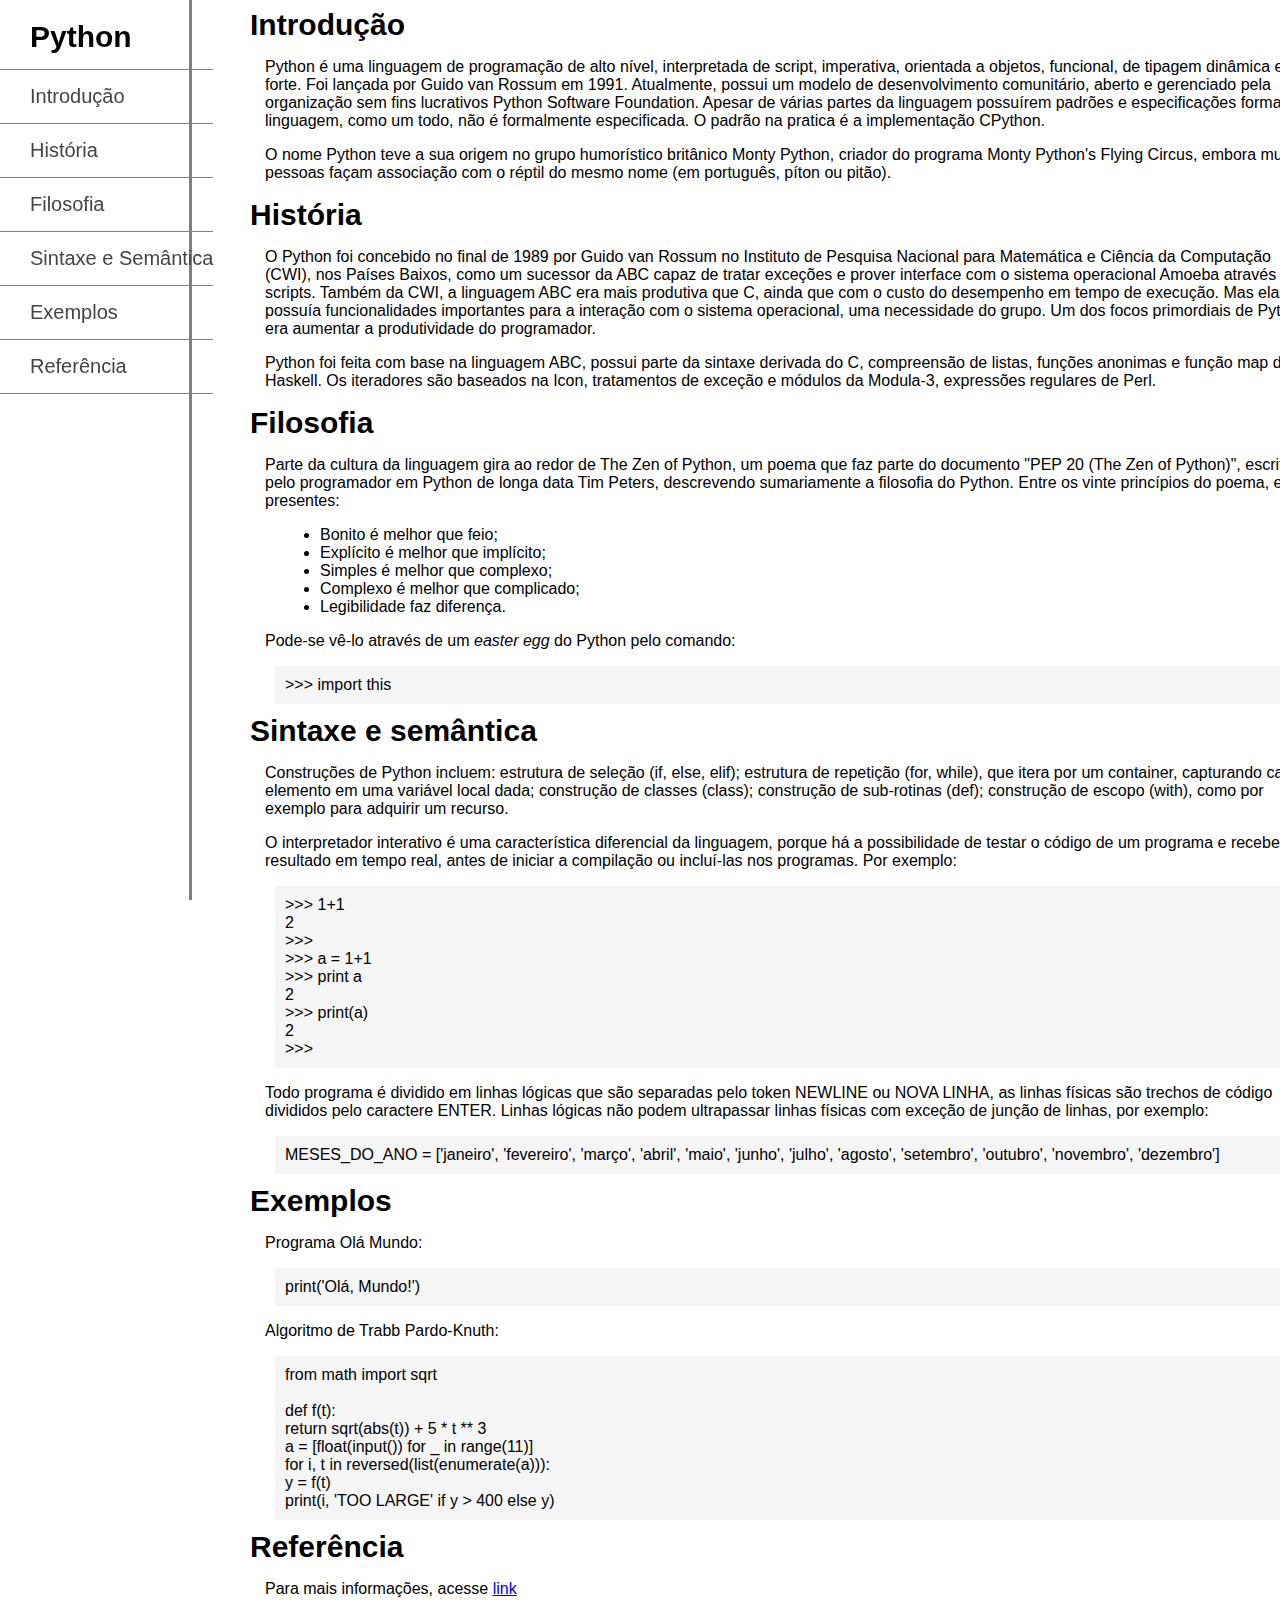
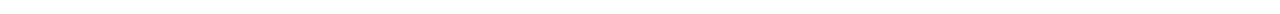
<file: technical-doc/index.html>
<!DOCTYPE html>
<html lang="en">

<head>
    <meta charset="UTF-8">
    <meta name="viewport" content="width=device-width, initial-scale=1.0">
    <title>Python</title>
    <link rel="stylesheet" href="styles.css">
</head>

<body>
    <main id="main-doc">
        <section id="Introdução" class="main-section">
            <header id="Introdução">
                Introdução
            </header>
            <p>Python é uma linguagem de programação de alto nível, interpretada de script, imperativa, orientada a
                objetos, funcional, de tipagem dinâmica e forte. Foi lançada por Guido van Rossum em 1991.
                Atualmente, possui um modelo de desenvolvimento comunitário, aberto e gerenciado pela organização sem
                fins lucrativos Python Software Foundation. Apesar de várias partes da linguagem possuírem padrões e
                especificações formais, a linguagem, como um todo, não é formalmente especificada. O padrão na pratica é
                a implementação CPython.</p>
            <p>O nome Python teve a sua origem no grupo humorístico britânico Monty Python, criador do programa Monty
                Python's Flying Circus, embora muitas pessoas façam associação com o réptil do mesmo nome (em português,
                píton ou pitão).</p>
        </section>
        <section id="História" class="main-section">
            <header id="História">
                História
            </header>
            <p>O Python foi concebido no final de 1989 por Guido van Rossum no Instituto de Pesquisa Nacional para
                Matemática e Ciência da Computação (CWI), nos Países Baixos, como um sucessor da ABC capaz de tratar
                exceções e prover interface com o sistema operacional Amoeba através de scripts. Também da CWI, a
                linguagem ABC era mais produtiva que C, ainda que com o custo do desempenho em tempo de execução. Mas
                ela não possuía funcionalidades importantes para a interação com o sistema operacional, uma necessidade
                do grupo. Um dos focos primordiais de Python era aumentar a produtividade do programador.</p>
            <p>Python foi feita com base na linguagem ABC, possui parte da sintaxe derivada do C, compreensão de listas,
                funções anonimas e função map de Haskell. Os iteradores são baseados na Icon, tratamentos de exceção e
                módulos da Modula-3, expressões regulares de Perl.</p>
        </section>
        <section id="Filosofia" class="main-section">
            <header id="Filosofia">
                Filosofia
            </header>
            <p>Parte da cultura da linguagem gira ao redor de The Zen of Python, um poema que faz parte do documento
                "PEP 20 (The Zen of Python)", escrito pelo programador em Python de longa data Tim Peters,
                descrevendo sumariamente a filosofia do Python. Entre os vinte princípios do poema, estão presentes:</p>
            <ul>
                <li>Bonito é melhor que feio;</li>
                <li>Explícito é melhor que implícito;</li>
                <li>Simples é melhor que complexo;</li>
                <li>Complexo é melhor que complicado;</li>
                <li>Legibilidade faz diferença.</li>
            </ul>
            <p>Pode-se vê-lo através de um <i>easter egg</i> do Python pelo comando:</p>
            <div class="codigo"><code>>>> import this</code></div>
        </section>
        <section id="Sintaxe_e_semântica" class="main-section">
            <header id="Sintaxe_e_semântica">
                Sintaxe e semântica
            </header>
            <p>Construções de Python incluem: estrutura de seleção (if, else, elif); estrutura de repetição (for,
                while), que itera por um container, capturando cada elemento em uma variável local dada; construção de
                classes (class); construção de sub-rotinas (def); construção de escopo (with), como por exemplo para
                adquirir um recurso.</p>
            <p>O interpretador interativo é uma característica diferencial da linguagem, porque há a possibilidade de
                testar o código de um programa e receber o resultado em tempo real, antes de iniciar a compilação ou
                incluí-las nos programas. Por exemplo:</p>
            <div class="codigo"><code>>>> 1+1
                <br>2
                <br>>>>
                <br>>>> a = 1+1
                <br>>>> print a
                <br>2
                <br>>>> print(a)
                <br>2
                <br>>>></code></div>
            <p>Todo programa é dividido em linhas lógicas que são separadas pelo token NEWLINE ou NOVA LINHA, as linhas
                físicas são trechos de código divididos pelo caractere ENTER. Linhas lógicas não podem ultrapassar
                linhas físicas com exceção de junção de linhas, por exemplo:</p>
            <div class="codigo"><code>MESES_DO_ANO = ['janeiro', 'fevereiro', 'março',
                'abril',   'maio',      'junho',
                'julho',   'agosto',    'setembro',
                'outubro', 'novembro',  'dezembro']</code></div>
        </section>
        <section id="Exemplos" class="main-section">
            <header id="Exemplos">
                Exemplos
            </header>
            <p>Programa Olá Mundo:</p>
            <div class="codigo"><code>print('Olá, Mundo!')</code></div>
            <p>Algoritmo de Trabb Pardo-Knuth:</p>
            <div class="codigo"><code>from math import sqrt
                <br>
                <br>def f(t):
                <br>    return sqrt(abs(t)) + 5 * t ** 3
                
                <br>a = [float(input()) for _ in range(11)]
                <br>for i, t in reversed(list(enumerate(a))):
                <br>    y = f(t)
                <br>    print(i, 'TOO LARGE' if y > 400 else y)</code></div>
        </section>
        <section id="Referência" class="main-section">
            <header id="Referência">
                Referência
            </header>
            <p>Para mais informações, acesse <a id="sem" href="https://pt.wikipedia.org/wiki/Python"
                    target="_blank">link</a>
            </p>
        </section>
        <div class="coluna"></div>
        <nav id="navbar">
            <header class="linhas">Python</header>
            <div class="linhas">
                <a href="#Introdução" class="nav-link">Introdução</a>
            </div>
            <div class="linhas">
                <a href="#História" class="nav-link">História</a>
            </div>
            <div class="linhas">
                <a href="#Filosofia" class="nav-link">Filosofia</a>
            </div>
            <div class="linhas">
                <a href="#Sintaxe_e_semântica" class="nav-link">Sintaxe e Semântica</a>
            </div>
            <div class="linhas">
                <a href="#Exemplos" class="nav-link">Exemplos</a>
            </div>
            <div class="linhas">
                <a href="#Referência" class="nav-link">Referência</a>
            </div>
        </nav>
    </main>
</body>

</html>
</file>
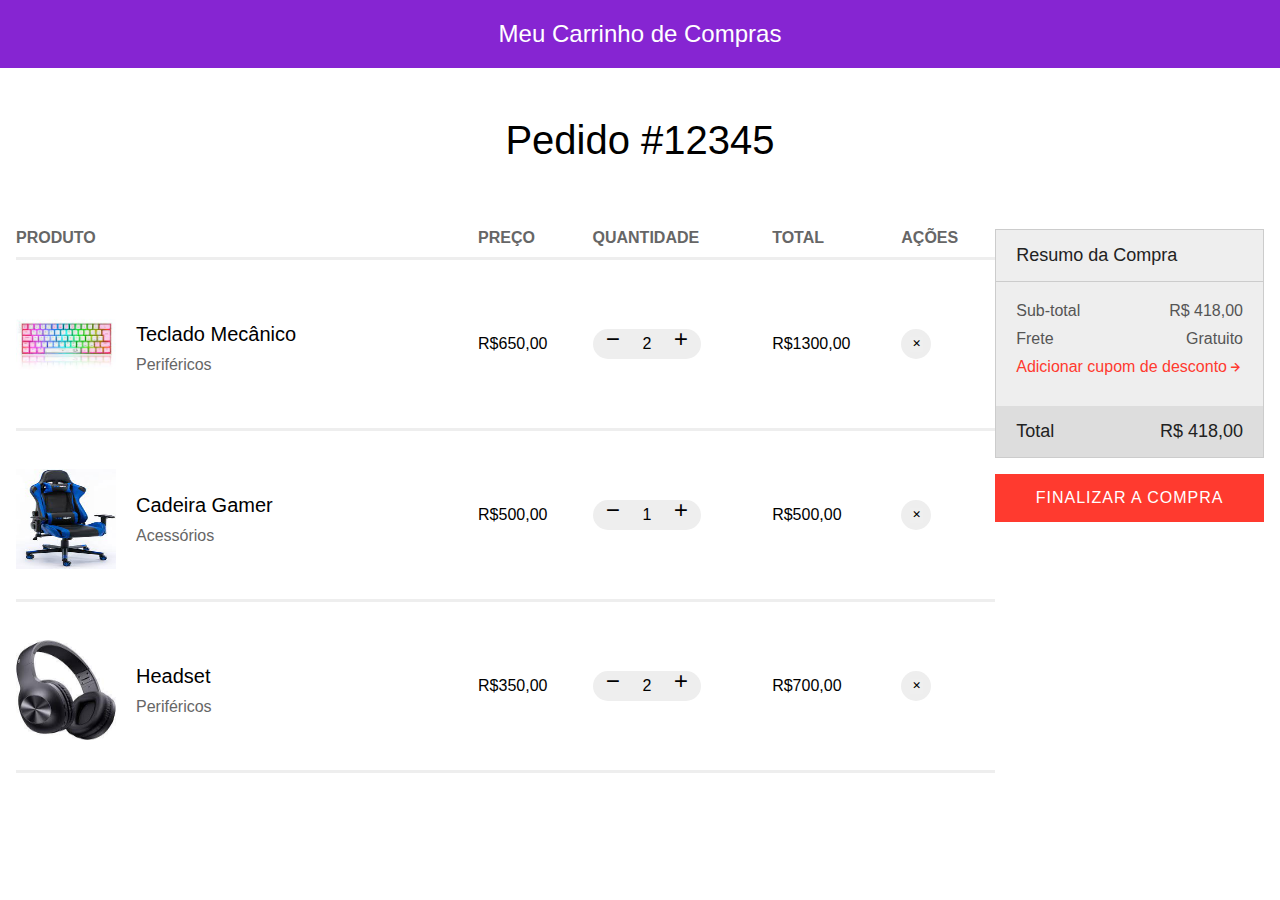
<file: shopping-cart/shopping-cart.html>
<!DOCTYPE html>
<html lang="en">

<head>
    <meta charset="UTF-8">
    <meta name="viewport" content="width=device-width, initial-scale=1.0">
    <title>Carrinho de Compras</title>
    <link rel="stylesheet" href="style.css">
    <link rel="stylesheet" href="https://unpkg.com/boxicons@2.1.4/css/boxicons.min.css">
</head>

<body>
    <header>
        <span>Meu Carrinho de Compras</span>
    </header>

    <main>
        <div class="page-title">Pedido #12345</div>
        <div class="content">
            <section>
                <table>
                    <thead>
                        <tr>
                            <th>Produto</th>
                            <th>Preço</th>
                            <th>Quantidade</th>
                            <th>Total</th>
                            <th>Ações</th>
                        </tr>
                    </thead>
                    <tbody>
                        <tr>
                            <td>
                                <div class="product">
                                    <img src="images/transferir (1).jpg" height="100" width="100"
                                        alt="teclado-mecanico">
                                    <div class="info">
                                        <div class="name">Teclado Mecânico</div>
                                        <div class="category">Periféricos</div>
                                    </div>
                                </div>
                            </td>
                            <td>R$650,00</td>
                            <td>
                                <div class="quantity">
                                    <button>
                                        <i class="bx bx-minus"></i>
                                    </button>
                                    <span>2</span>
                                    <button>
                                        <i class="bx bx-plus"></i>
                                    </button>
                                </div>
                            </td>
                            <td>R$1300,00</td>
                            <td>
                                <div class="remove">
                                    <button>
                                        <i class="bx bx-x"></i>
                                    </button>
                                </div>
                            </td>
                        </tr>
                        <tr>
                            <td>
                                <div class="product">
                                    <img src="images/transferir.jpg" height="100" width="100" alt="cadeira-gamer">
                                    <div class="info">
                                        <div class="name">Cadeira Gamer</div>
                                        <div class="category">Acessórios</div>
                                    </div>
                                </div>
                            </td>
                            <td>R$500,00</td>
                            <td>
                                <div class="quantity">
                                    <button>
                                        <i class="bx bx-minus"></i>
                                    </button>
                                    <span>1</span>
                                    <button>
                                        <i class="bx bx-plus"></i>
                                    </button>
                                </div>
                            </td>
                            <td>R$500,00</td>
                            <td>
                                <div class="remove">
                                    <button>
                                        <i class="bx bx-x"></i>
                                    </button>
                                </div>
                            </td>
                        </tr>
                        <tr>
                            <td>
                                <div class="product">
                                    <img src="images/transferir (2).jpg" height="100" width="100" alt="cadeira-gamer">
                                    <div class="info">
                                        <div class="name">Headset</div>
                                        <div class="category">Periféricos</div>
                                    </div>
                                </div>
                            </td>
                            <td>R$350,00</td>
                            <td>
                                <div class="quantity">
                                    <button>
                                        <i class="bx bx-minus"></i>
                                    </button>
                                    <span>2</span>
                                    <button>
                                        <i class="bx bx-plus"></i>
                                    </button>
                                </div>
                            </td>
                            <td>R$700,00</td>
                            <td>
                                <div class="remove">
                                    <button>
                                        <i class="bx bx-x"></i>
                                    </button>
                                </div>
                            </td>
                        </tr>
                    </tbody>
                </table>
            </section>
            <aside>
                <div class="box">
                    <header>Resumo da Compra</header>
                    <div class="details">
                        <div>
                            <span>Sub-total</span>
                            <span>R$ 418,00</span>
                        </div>
                        <div>
                            <span>Frete</span>
                            <span>Gratuito</span>
                        </div>
                        <div>
                            <button>
                                Adicionar cupom de desconto
                                <i class="bx bx-right-arrow-alt"></i>
                            </button>
                        </div>
                    </div>
                    <footer>
                        <span>Total</span>
                        <span>R$ 418,00</span>
                    </footer>

                </div>
                <button>Finalizar a Compra</button>
            </aside>
        </div>
    </main>

</body>

</html>
</file>
<file: technical-doc/styles.css>
* {
    font-family: 'Gill Sans', 'Gill Sans MT', Calibri, 'Trebuchet MS', sans-serif;
}

header {
    font-weight: bold;
    font-size: 30px;
}

p {
    margin-left: 15px;
}

li {
    margin-left: 30px;
}


.codigo {
    background-color: #f5f5f5;
    width: 80vw;
    margin: 10px 10px 10px 25px;
    padding: 10px 0 10px 10px;
    text-align: left;
}


main:not(#navbar) {
    position: absolute;
    left: 250px;
}

#navbar {
    display: flex;
    flex-direction: column;
    position: fixed;
    top: 5px;
    left: 0;
}

#navbar header {
    padding-left: 30px;

}

a:not(#sem) {
    font-size: 20px;
    color: #444444;
    text-decoration: none;
    margin-left: 30px;
}

.linhas {
    border-bottom: 1px solid grey;
    padding: 15px 0;
}

.coluna {
    position: fixed;
    top: 0;
    left: 189px;
    background-color: grey;
    height: 100%;
    width: 3px;
}

@media(max-width:800px) {
    main:not(#navbar) {
        width: 500px;
    }
}
</file>
<file: shopping-cart/style.css>
* {
    margin: 0;
    padding: 0;
}

body {
    font-family: 'Lato', sans-serif;
}

body>header {
    background: #8625d2;
    color: white;
    font-size: 24px;
    padding: 20px 0;
    display: flex;
    justify-content: center;
}

body>main .page-title {
    font-size: 40px;
    padding: 50px 0;
    text-align: center;
}

body>main .content {

    display: flex;
    padding: 1em;
}

body>main .content section {
    flex: 1;
}

table {
    width: 100%;
    border-collapse: collapse;
}

table thead tr {
    border-bottom: 3px solid #eee;
}

table thead tr th {
    text-align: left;
    padding-bottom: 10px;
    text-transform: uppercase;
    color: #666;
}

table tbody tr {
    border-bottom: 3px solid #eee;
}

table tbody tr td {
    padding: 30px 0;
}

.product {
    display: flex;
    align-items: center;
    margin-top: 0.5em;
}

.product-img {
    border-radius: 6px;
}

.product .info {
    margin-left: 20px;
}

.product .info .name {
    font-size: 20px;
    margin-bottom: 10px;
}

.product .info .category {
    color: #666;
}

.quantity {
    background: #eee;
    display: inline-flex;
    padding: 0 0;
    justify-content: space-around;
    align-items: center;
    min-width: 60px;
    border-radius: 20px;
    overflow: hidden;
    height: 30px;
}

.quantity span {
    margin: 0 10px;
}

.quantity button {
    display: flex;
    align-items: flex;
    background: transparent;
    border: 0;
    padding: 0 10px;
    font-size: 20px;
    height: 100%;
}

.quantity button:hover {
    background-color: #ddd;
}

.remove {
    background: #eee;
    width: 30px;
    height: 30px;
    border-radius: 100%;
    display: flex;
    align-items: center;
    justify-content: center;
    font-size: 20px;
}

.remove button {
    border: 0;
}

.remove:hover {
    background-color: #ddd;
}

aside .box {
    margin-bottom: 15px;
    border: 1px solid #ccc;
    background: #eee;
    color: #222;
}

aside .box header {
    padding: 15px 20px;
    font-size: 18px;
    border-bottom: 1px solid #ccc;
}

aside .box .details {
    padding: 20px;
    font-size: 16px;
}

aside .box .details>div {
    display: flex;
    justify-content: space-between;
    margin-bottom: 10px;
    color: #555;
}

aside .box .details button {
    color: #ff3a2f;
    background: transparent;
    border: 0;
    display: flex;
    align-items: center;
    font-size: 16px;

}

aside .box footer {
    padding: 15px 20px;
    background: #ddd;
    font-size: 18px;
    display: flex;
    justify-content: space-between;
}

aside>button {
    border: 0;
    padding: 15px 0;
    color: white;
    background: #ff3a2f;
    display: block;
    width: 100%;
    text-transform: uppercase;
    letter-spacing: 1px;
    font-size: 16px;
    margin-top: 1em;
}

aside>button:hover {
    background: #3bc55b;
    cursor: pointer;
}
</file>
